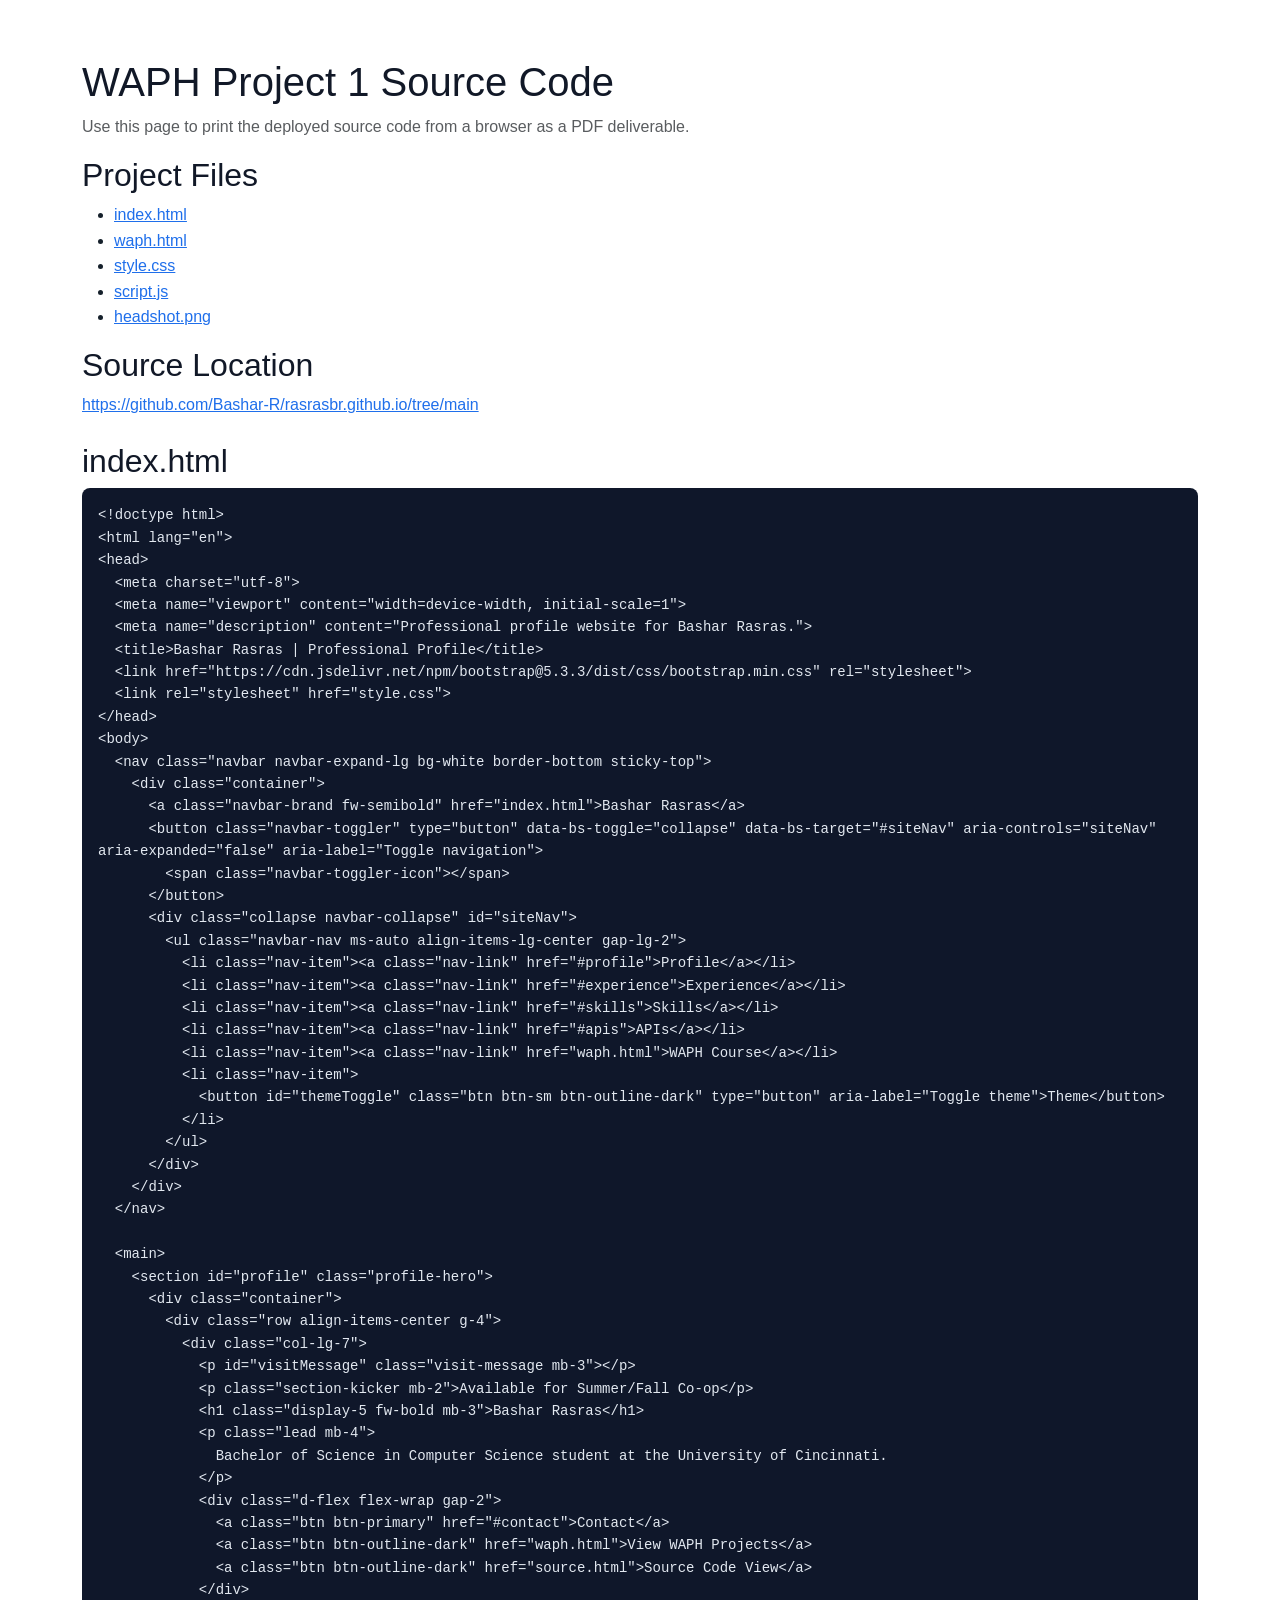
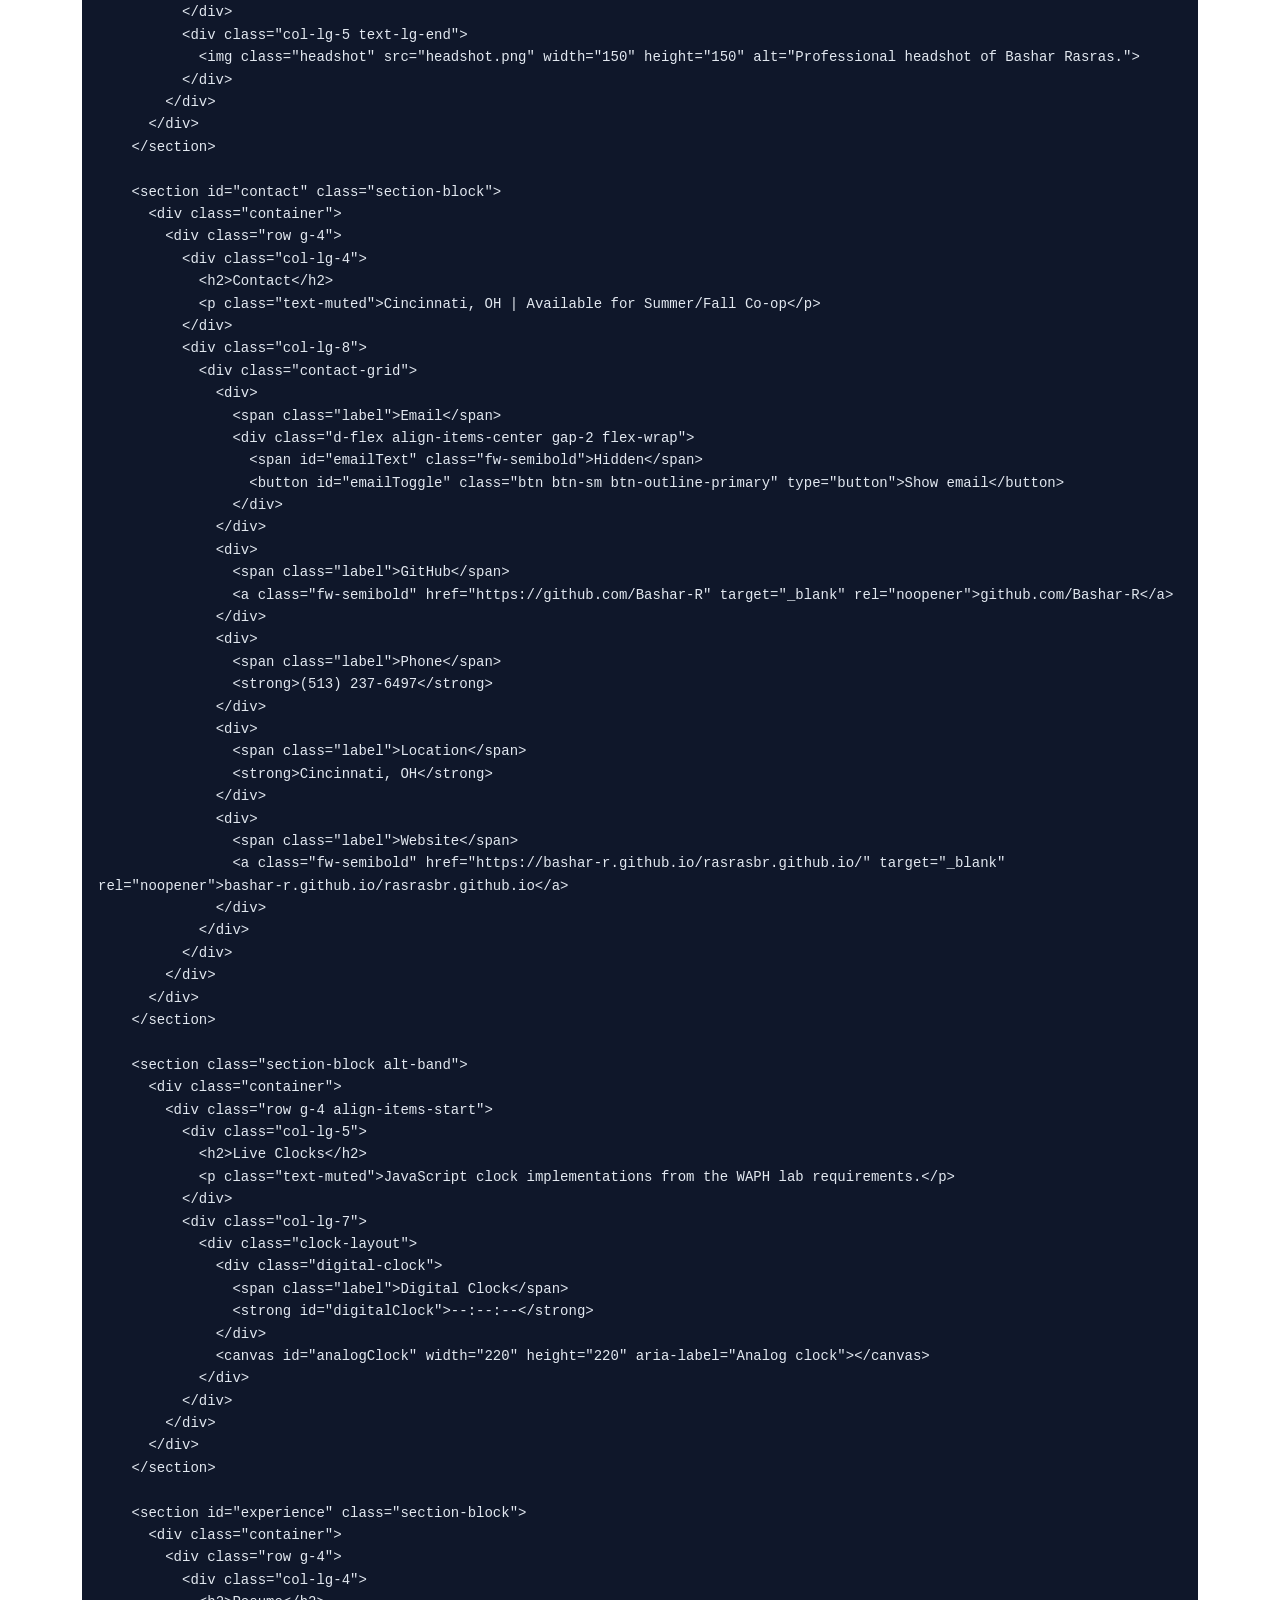
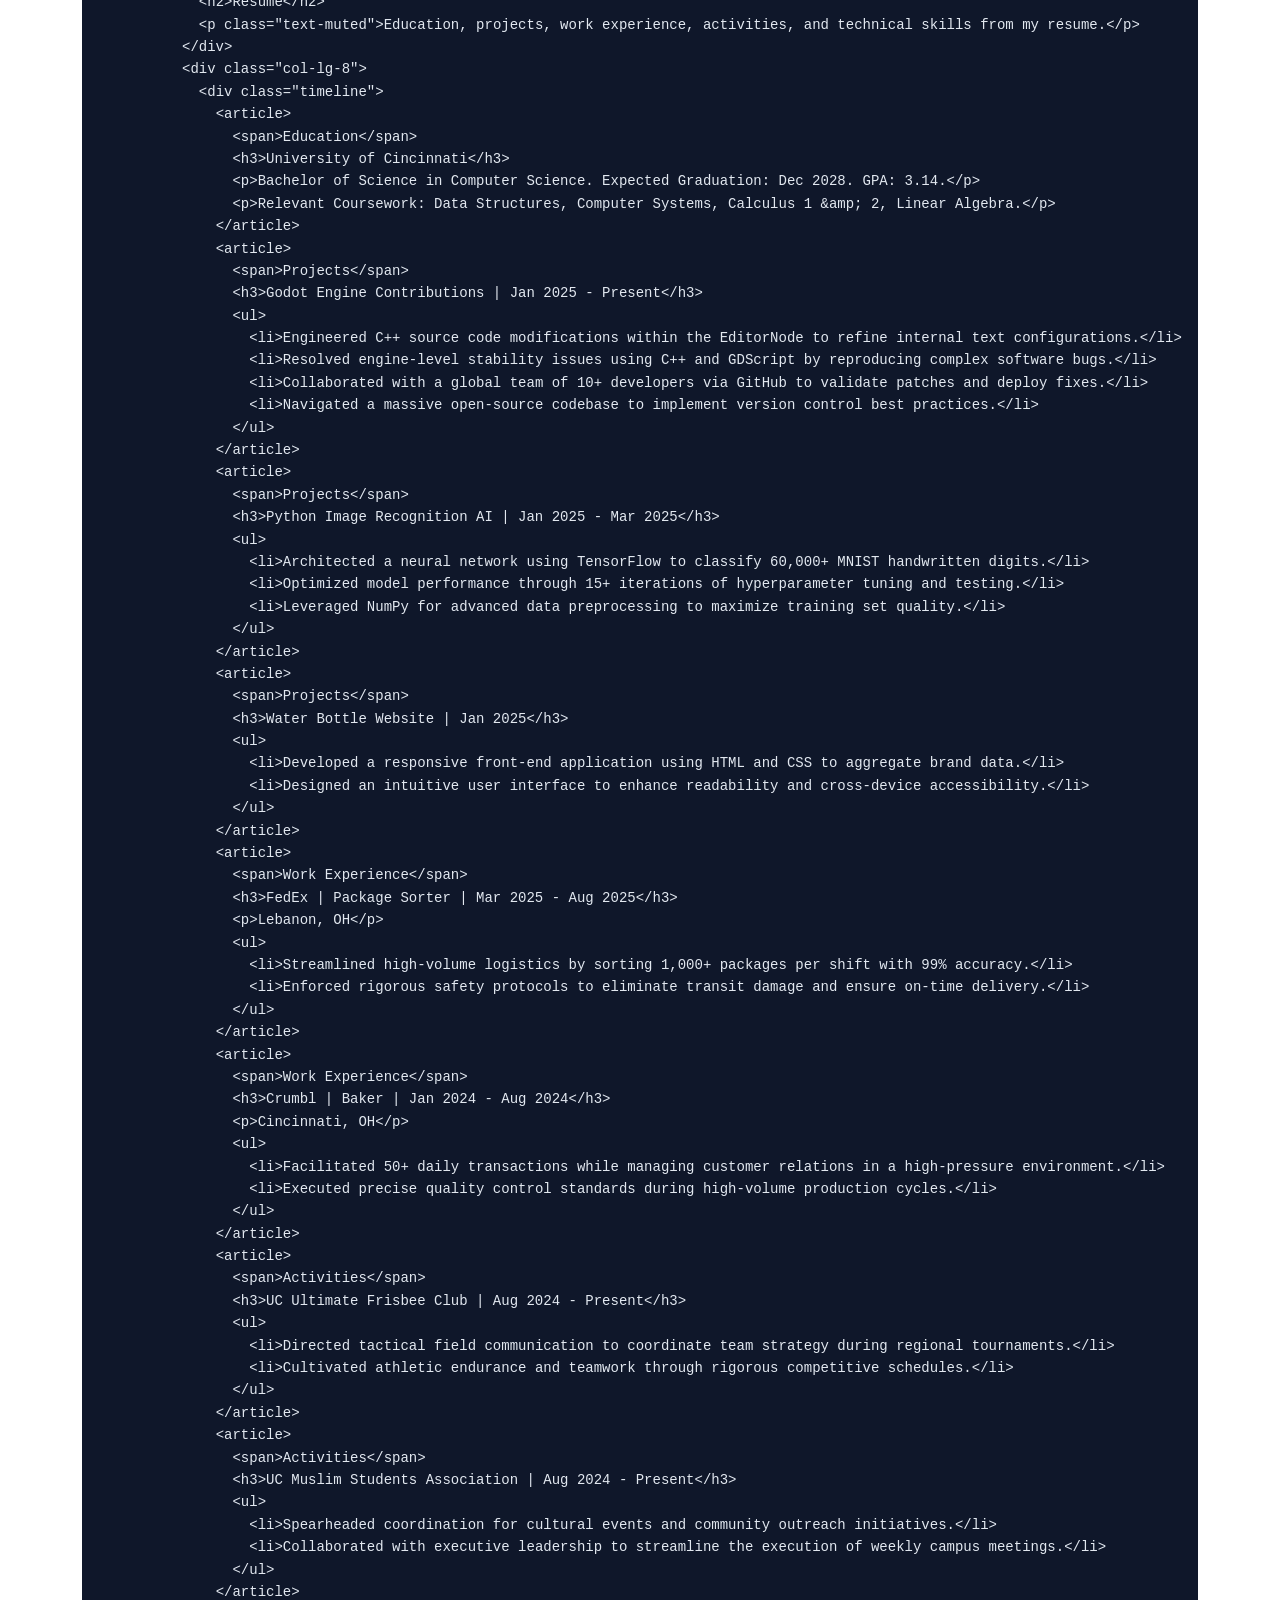
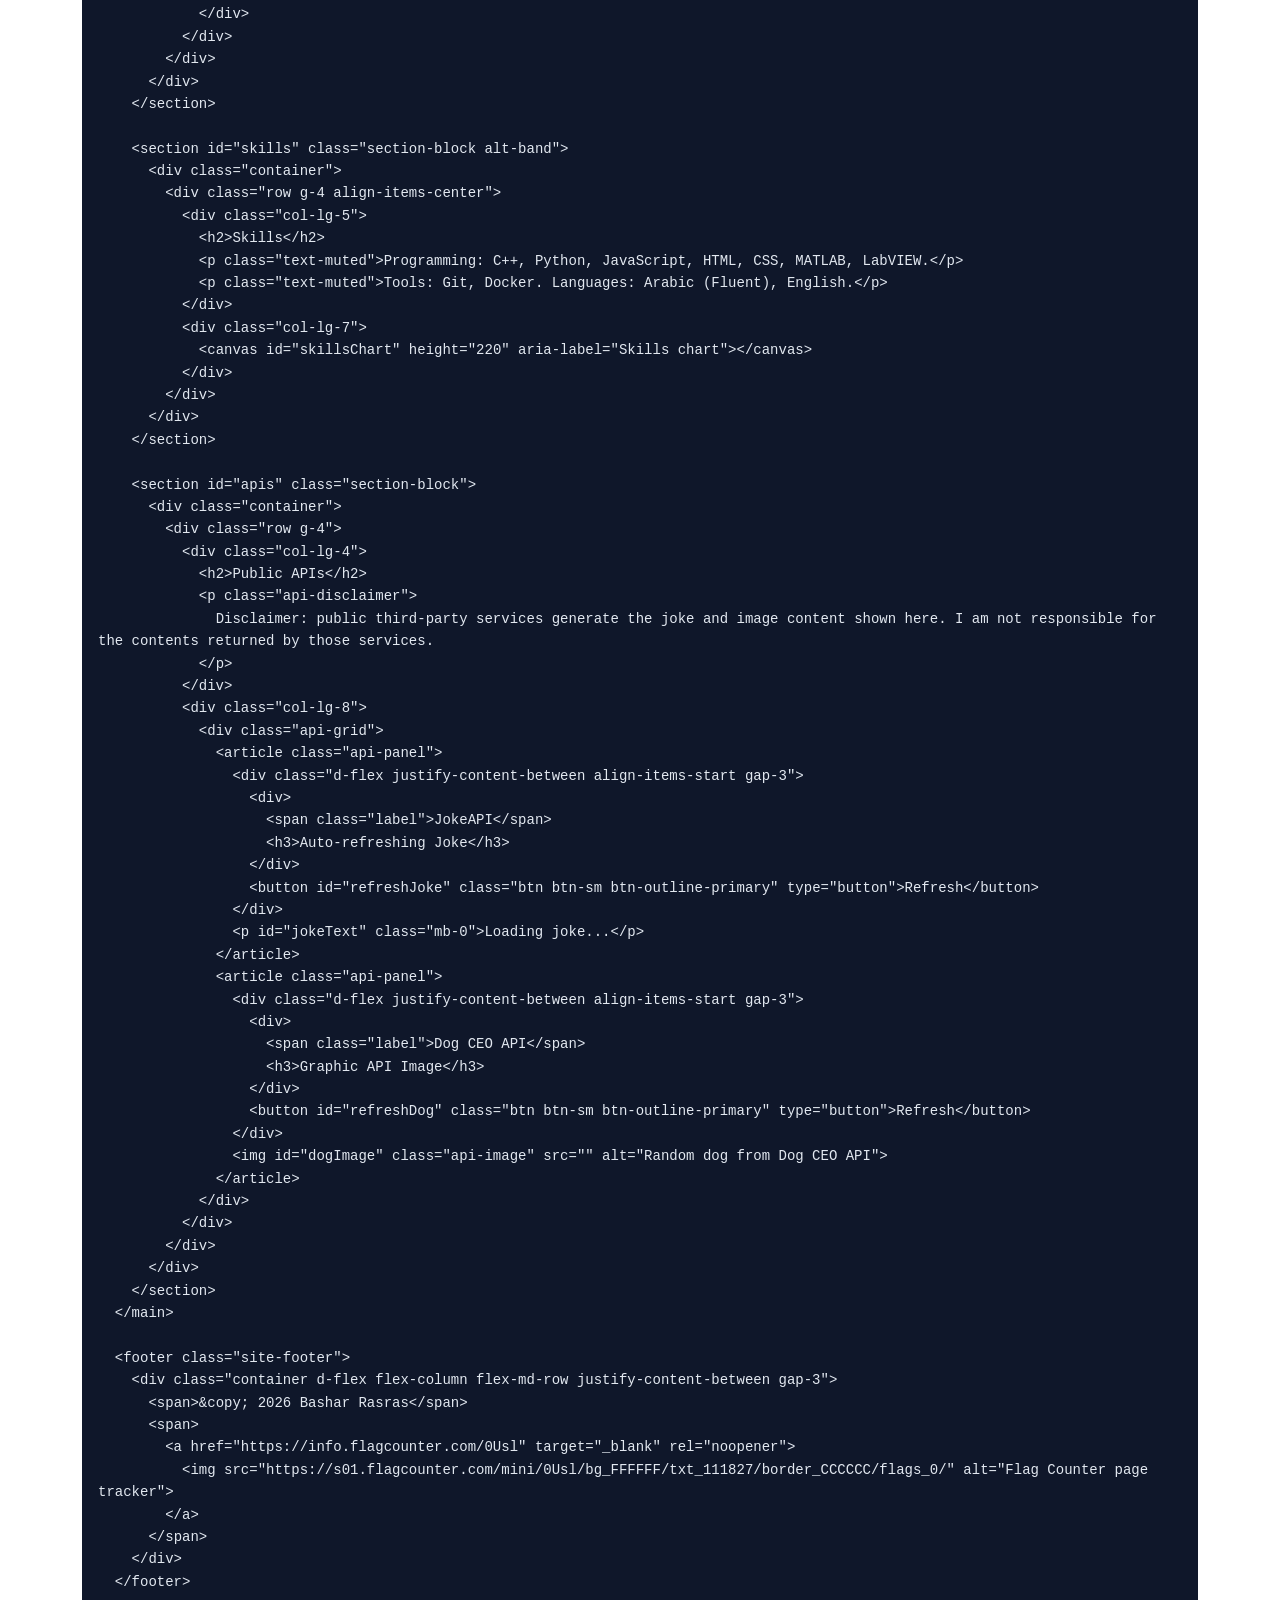
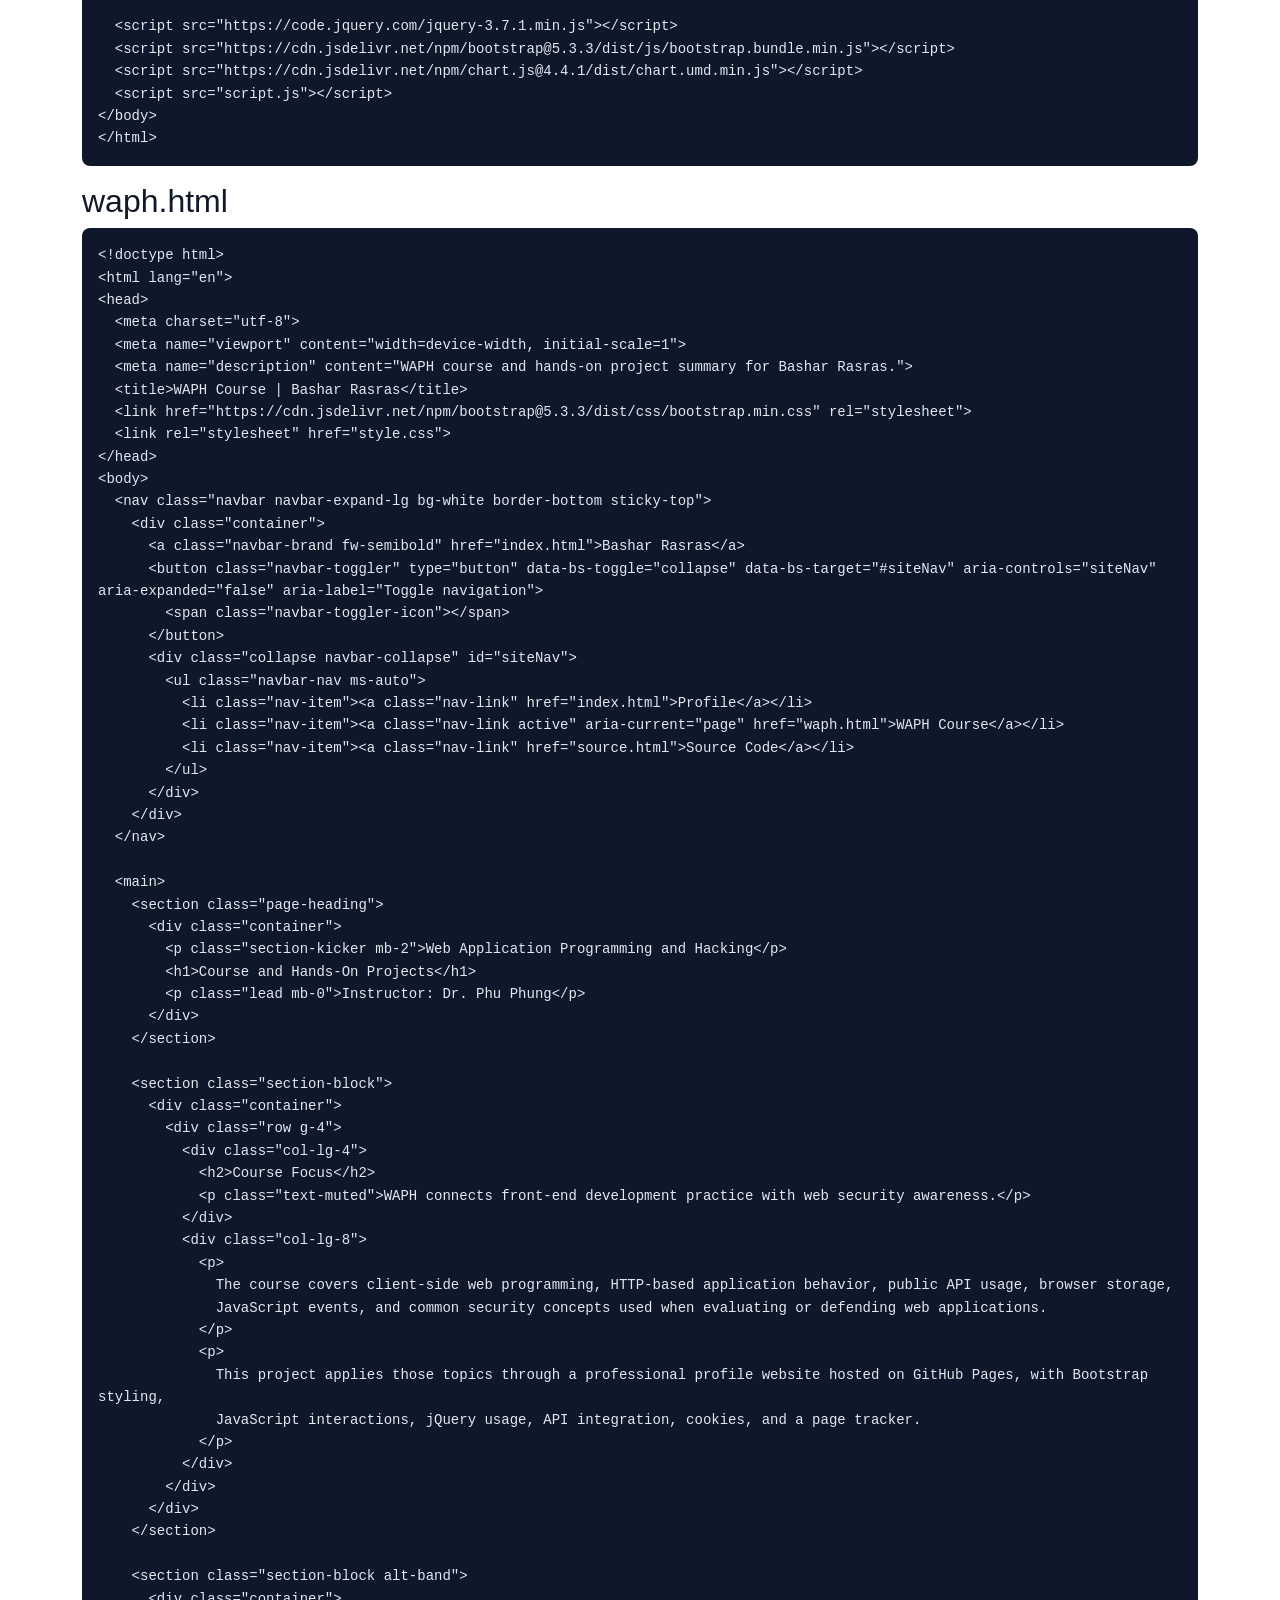
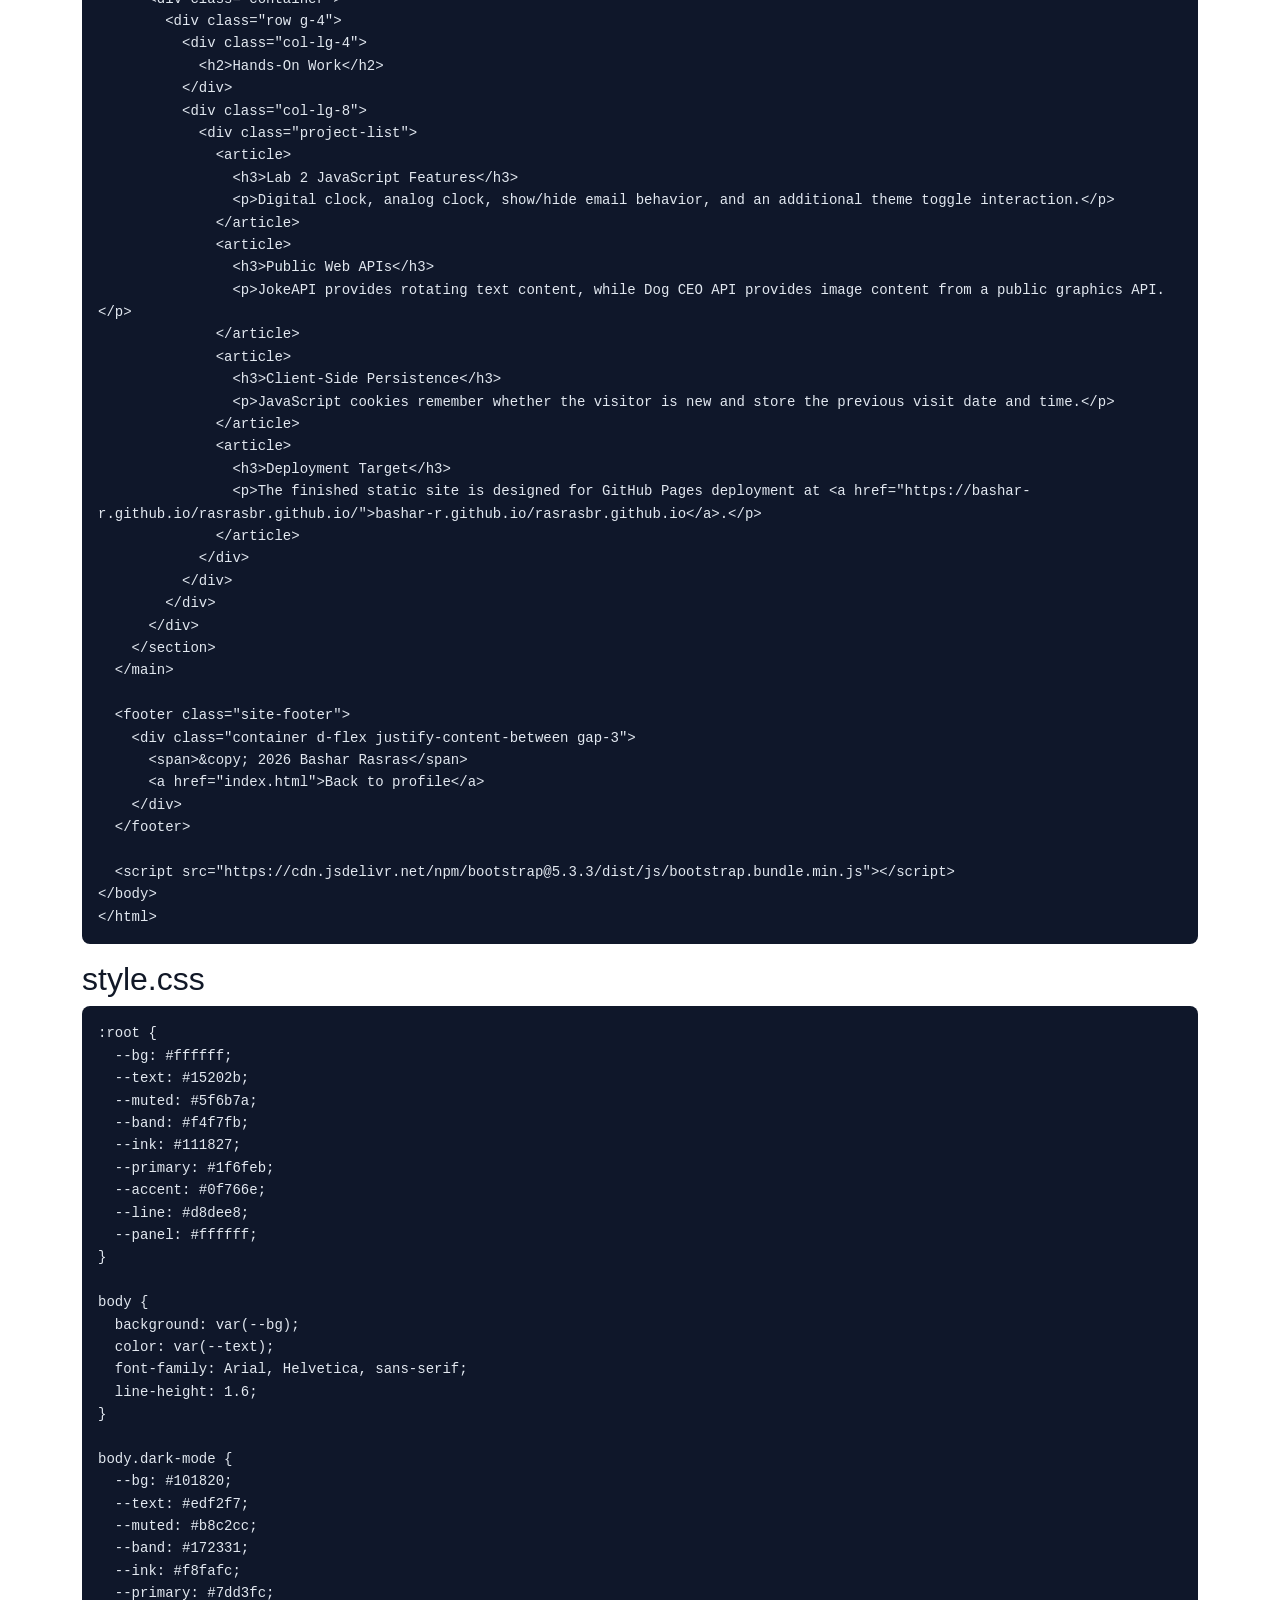
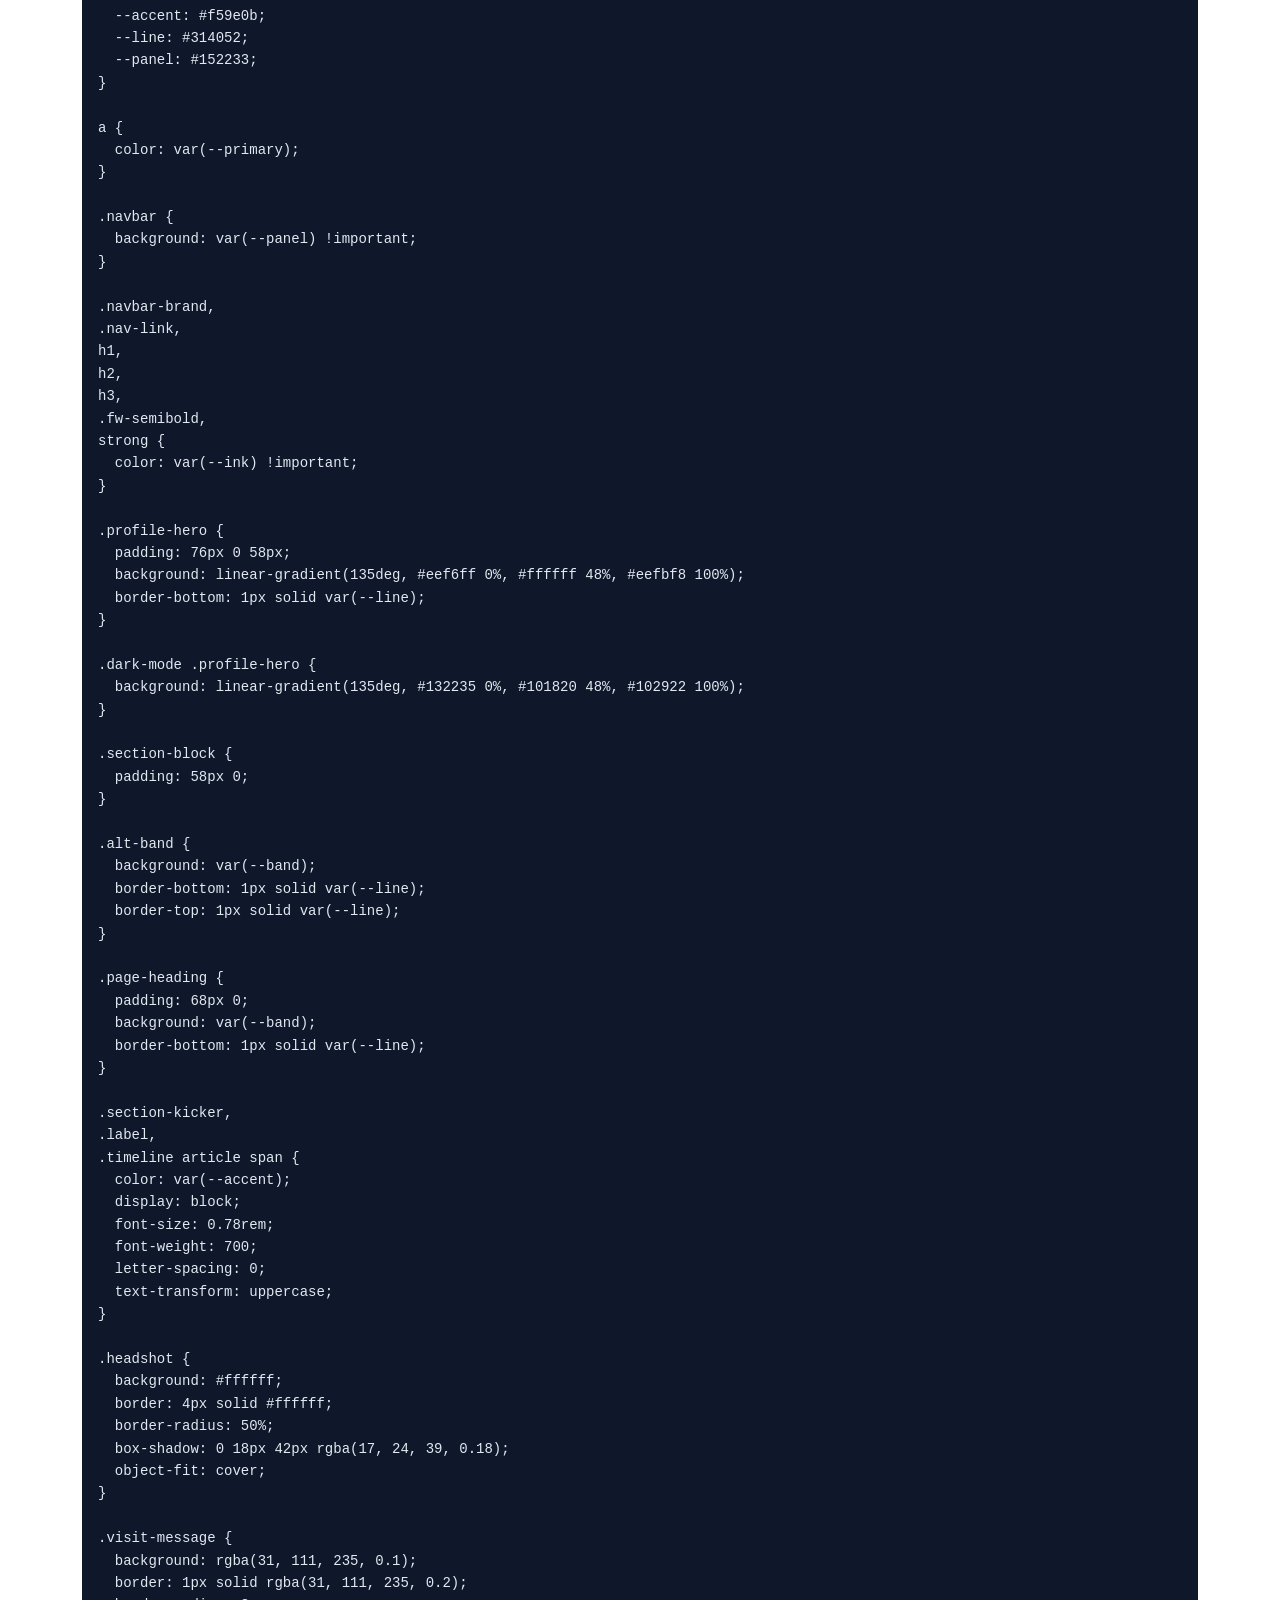
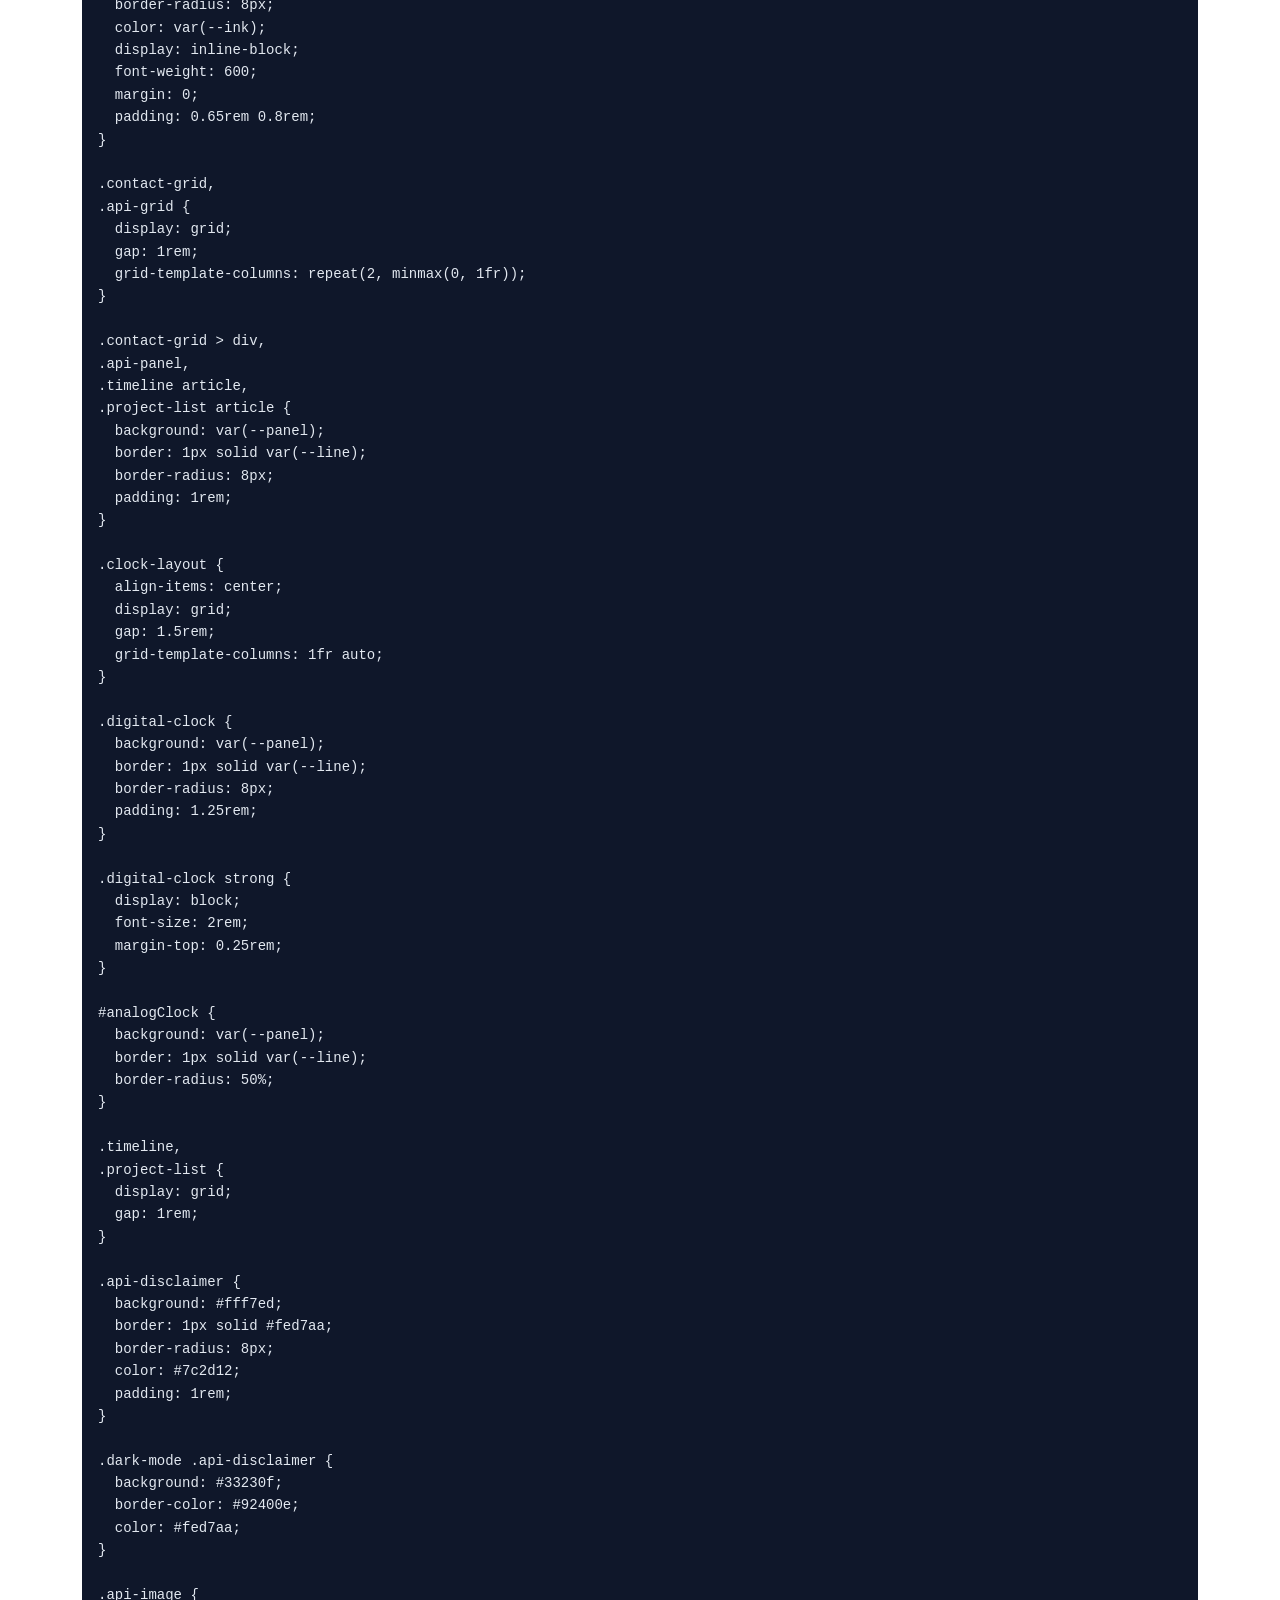
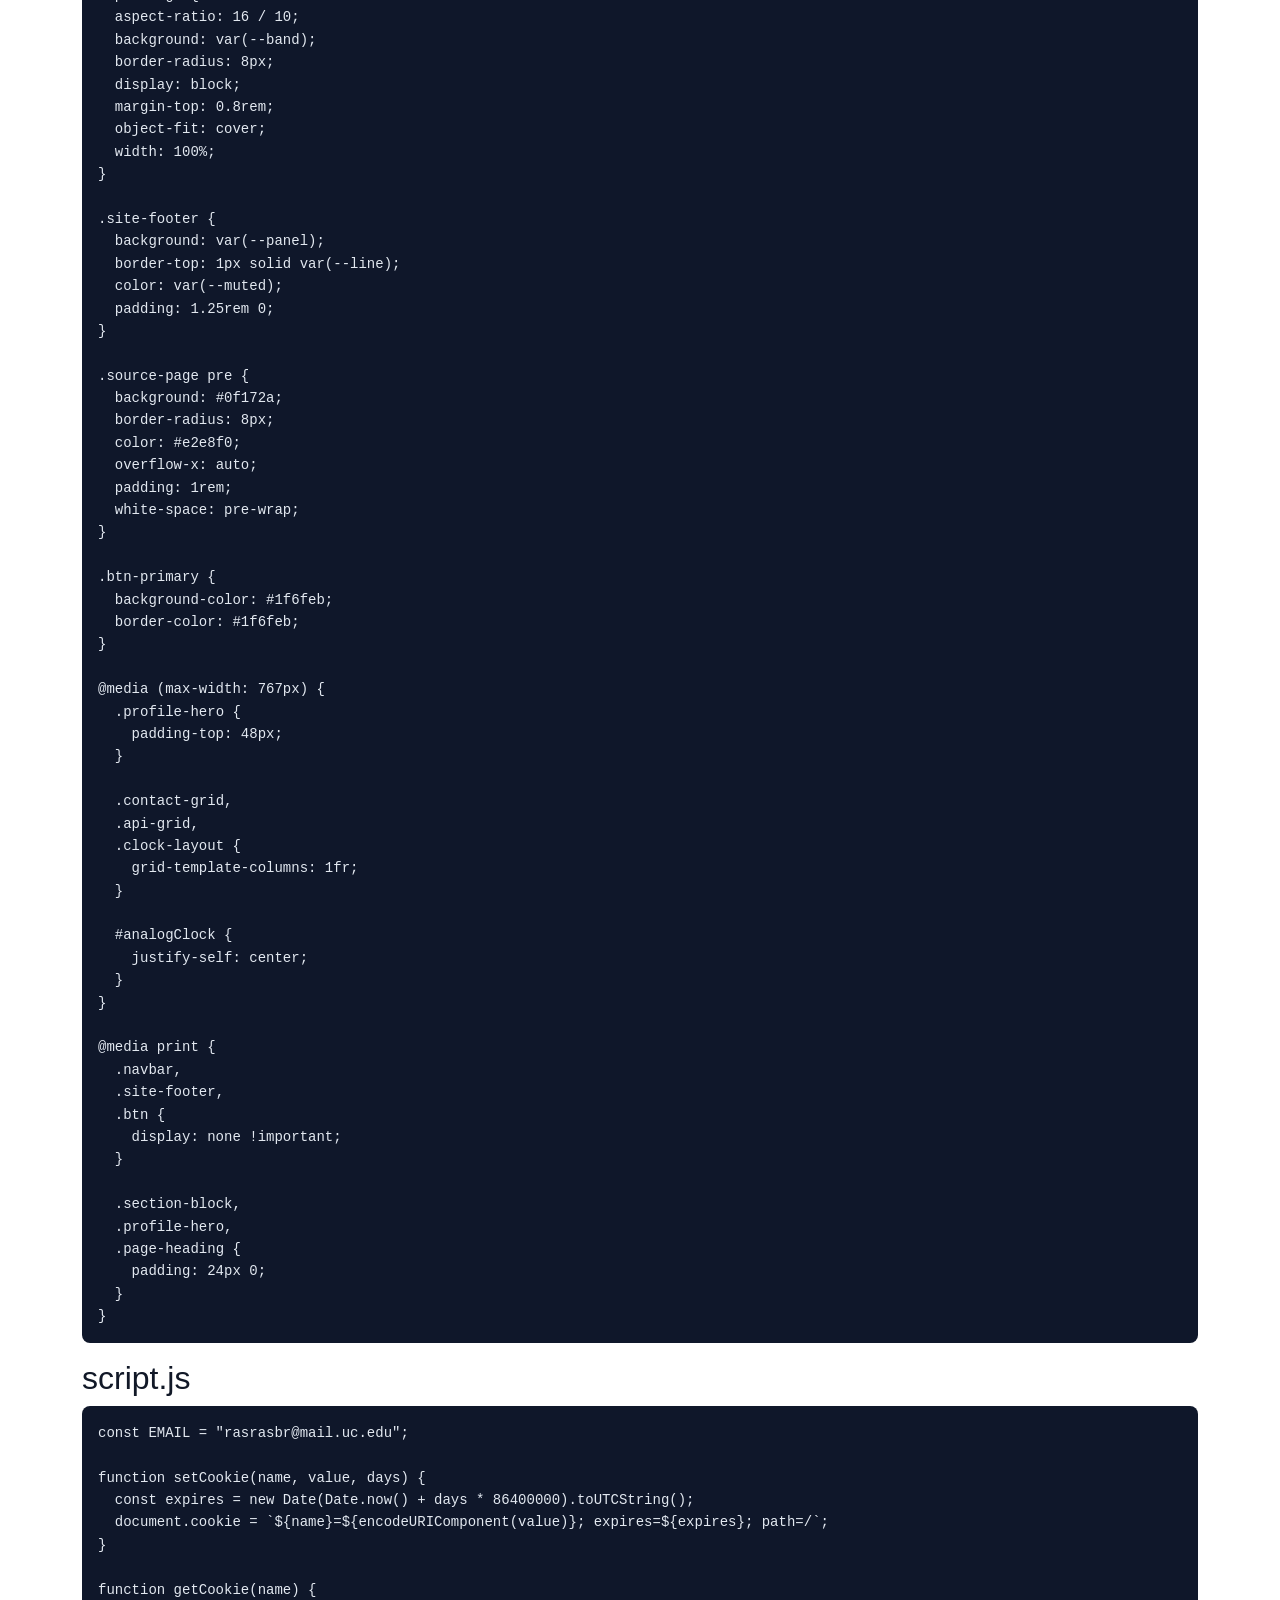
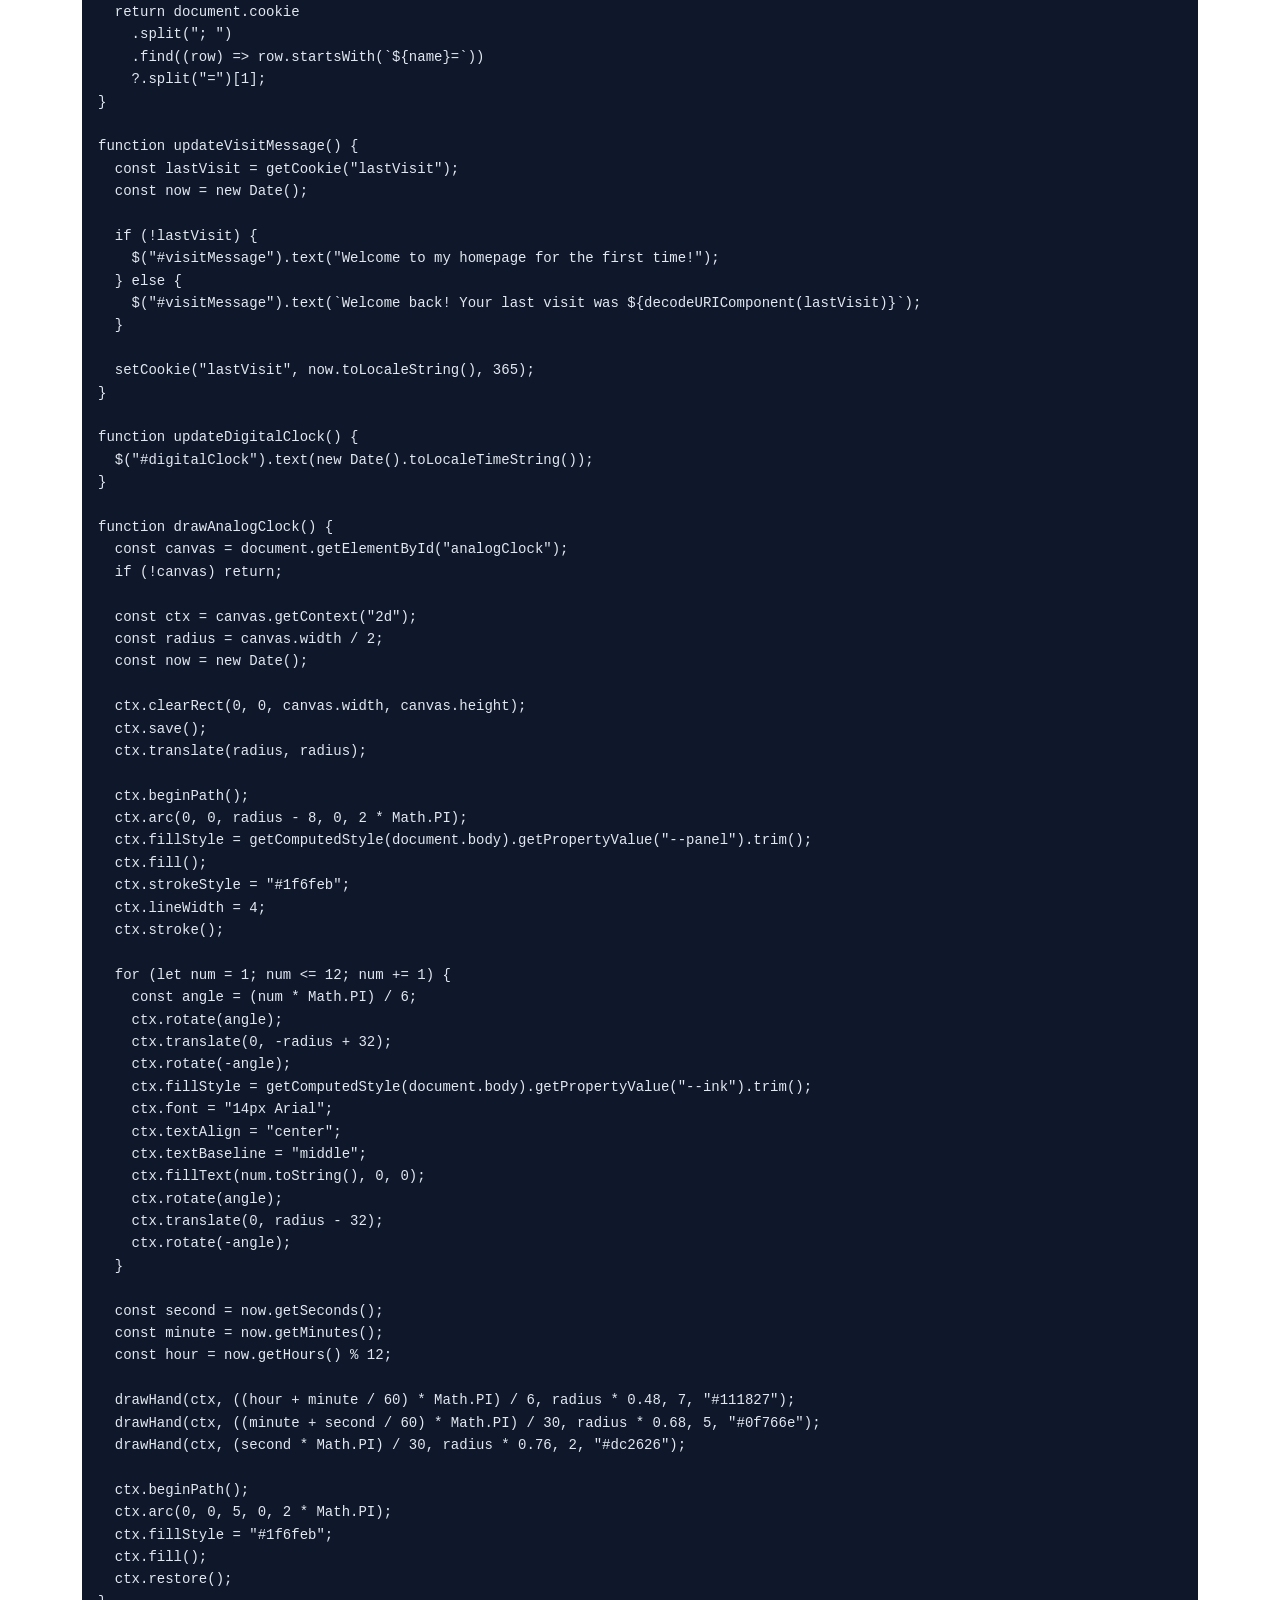
<file: source.html>
<!doctype html>
<html lang="en">
<head>
  <meta charset="utf-8">
  <meta name="viewport" content="width=device-width, initial-scale=1">
  <title>Source Code | Bashar Rasras WAPH Project 1</title>
  <link href="https://cdn.jsdelivr.net/npm/bootstrap@5.3.3/dist/css/bootstrap.min.css" rel="stylesheet">
  <link rel="stylesheet" href="style.css">
</head>
<body class="source-page">
  <main class="section-block">
    <div class="container">
      <h1>WAPH Project 1 Source Code</h1>
      <p class="text-muted">Use this page to print the deployed source code from a browser as a PDF deliverable.</p>

      <h2>Project Files</h2>
      <ul>
        <li><a href="index.html">index.html</a></li>
        <li><a href="waph.html">waph.html</a></li>
        <li><a href="style.css">style.css</a></li>
        <li><a href="script.js">script.js</a></li>
        <li><a href="headshot.png">headshot.png</a></li>
      </ul>

      <h2>Source Location</h2>
      <p><a href="https://github.com/Bashar-R/rasrasbr.github.io/tree/main">https://github.com/Bashar-R/rasrasbr.github.io/tree/main</a></p>

      <div id="sourceOutput" class="mt-4"></div>
    </div>
  </main>
  <script>
    const files = ["index.html", "waph.html", "style.css", "script.js", "source.html"];
    const output = document.getElementById("sourceOutput");

    function escapeHtml(text) {
      return text
        .replaceAll("&", "&amp;")
        .replaceAll("<", "&lt;")
        .replaceAll(">", "&gt;");
    }

    async function renderSources() {
      for (const file of files) {
        const section = document.createElement("section");
        section.innerHTML = `<h2>${file}</h2><pre><code>Loading...</code></pre>`;
        output.appendChild(section);

        try {
          const response = await fetch(file);
          const text = await response.text();
          section.querySelector("code").innerHTML = escapeHtml(text);
        } catch (error) {
          section.querySelector("code").textContent = `Unable to load ${file}. Open this page through a web server or GitHub Pages before printing.`;
        }
      }
    }

    renderSources();
  </script>
</body>
</html>
</file>
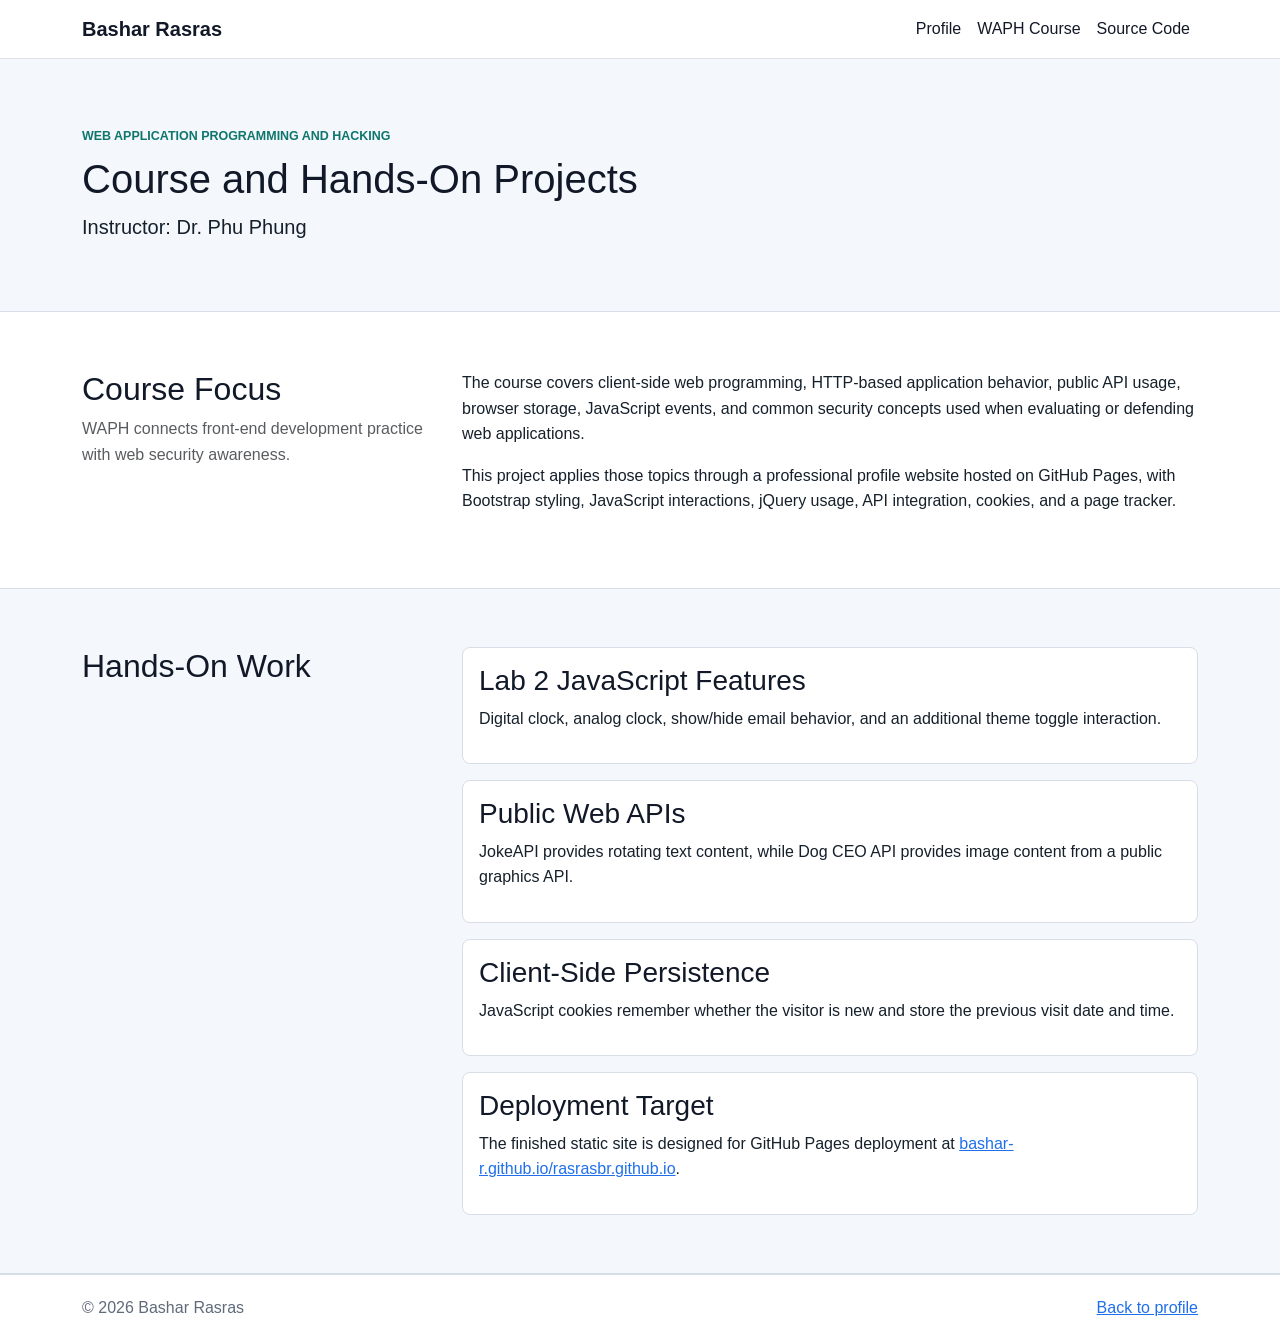
<file: waph.html>
<!doctype html>
<html lang="en">
<head>
  <meta charset="utf-8">
  <meta name="viewport" content="width=device-width, initial-scale=1">
  <meta name="description" content="WAPH course and hands-on project summary for Bashar Rasras.">
  <title>WAPH Course | Bashar Rasras</title>
  <link href="https://cdn.jsdelivr.net/npm/bootstrap@5.3.3/dist/css/bootstrap.min.css" rel="stylesheet">
  <link rel="stylesheet" href="style.css">
</head>
<body>
  <nav class="navbar navbar-expand-lg bg-white border-bottom sticky-top">
    <div class="container">
      <a class="navbar-brand fw-semibold" href="index.html">Bashar Rasras</a>
      <button class="navbar-toggler" type="button" data-bs-toggle="collapse" data-bs-target="#siteNav" aria-controls="siteNav" aria-expanded="false" aria-label="Toggle navigation">
        <span class="navbar-toggler-icon"></span>
      </button>
      <div class="collapse navbar-collapse" id="siteNav">
        <ul class="navbar-nav ms-auto">
          <li class="nav-item"><a class="nav-link" href="index.html">Profile</a></li>
          <li class="nav-item"><a class="nav-link active" aria-current="page" href="waph.html">WAPH Course</a></li>
          <li class="nav-item"><a class="nav-link" href="source.html">Source Code</a></li>
        </ul>
      </div>
    </div>
  </nav>

  <main>
    <section class="page-heading">
      <div class="container">
        <p class="section-kicker mb-2">Web Application Programming and Hacking</p>
        <h1>Course and Hands-On Projects</h1>
        <p class="lead mb-0">Instructor: Dr. Phu Phung</p>
      </div>
    </section>

    <section class="section-block">
      <div class="container">
        <div class="row g-4">
          <div class="col-lg-4">
            <h2>Course Focus</h2>
            <p class="text-muted">WAPH connects front-end development practice with web security awareness.</p>
          </div>
          <div class="col-lg-8">
            <p>
              The course covers client-side web programming, HTTP-based application behavior, public API usage, browser storage,
              JavaScript events, and common security concepts used when evaluating or defending web applications.
            </p>
            <p>
              This project applies those topics through a professional profile website hosted on GitHub Pages, with Bootstrap styling,
              JavaScript interactions, jQuery usage, API integration, cookies, and a page tracker.
            </p>
          </div>
        </div>
      </div>
    </section>

    <section class="section-block alt-band">
      <div class="container">
        <div class="row g-4">
          <div class="col-lg-4">
            <h2>Hands-On Work</h2>
          </div>
          <div class="col-lg-8">
            <div class="project-list">
              <article>
                <h3>Lab 2 JavaScript Features</h3>
                <p>Digital clock, analog clock, show/hide email behavior, and an additional theme toggle interaction.</p>
              </article>
              <article>
                <h3>Public Web APIs</h3>
                <p>JokeAPI provides rotating text content, while Dog CEO API provides image content from a public graphics API.</p>
              </article>
              <article>
                <h3>Client-Side Persistence</h3>
                <p>JavaScript cookies remember whether the visitor is new and store the previous visit date and time.</p>
              </article>
              <article>
                <h3>Deployment Target</h3>
                <p>The finished static site is designed for GitHub Pages deployment at <a href="https://bashar-r.github.io/rasrasbr.github.io/">bashar-r.github.io/rasrasbr.github.io</a>.</p>
              </article>
            </div>
          </div>
        </div>
      </div>
    </section>
  </main>

  <footer class="site-footer">
    <div class="container d-flex justify-content-between gap-3">
      <span>&copy; 2026 Bashar Rasras</span>
      <a href="index.html">Back to profile</a>
    </div>
  </footer>

  <script src="https://cdn.jsdelivr.net/npm/bootstrap@5.3.3/dist/js/bootstrap.bundle.min.js"></script>
</body>
</html>
</file>
<file: style.css>
:root {
  --bg: #ffffff;
  --text: #15202b;
  --muted: #5f6b7a;
  --band: #f4f7fb;
  --ink: #111827;
  --primary: #1f6feb;
  --accent: #0f766e;
  --line: #d8dee8;
  --panel: #ffffff;
}

body {
  background: var(--bg);
  color: var(--text);
  font-family: Arial, Helvetica, sans-serif;
  line-height: 1.6;
}

body.dark-mode {
  --bg: #101820;
  --text: #edf2f7;
  --muted: #b8c2cc;
  --band: #172331;
  --ink: #f8fafc;
  --primary: #7dd3fc;
  --accent: #f59e0b;
  --line: #314052;
  --panel: #152233;
}

a {
  color: var(--primary);
}

.navbar {
  background: var(--panel) !important;
}

.navbar-brand,
.nav-link,
h1,
h2,
h3,
.fw-semibold,
strong {
  color: var(--ink) !important;
}

.profile-hero {
  padding: 76px 0 58px;
  background: linear-gradient(135deg, #eef6ff 0%, #ffffff 48%, #eefbf8 100%);
  border-bottom: 1px solid var(--line);
}

.dark-mode .profile-hero {
  background: linear-gradient(135deg, #132235 0%, #101820 48%, #102922 100%);
}

.section-block {
  padding: 58px 0;
}

.alt-band {
  background: var(--band);
  border-bottom: 1px solid var(--line);
  border-top: 1px solid var(--line);
}

.page-heading {
  padding: 68px 0;
  background: var(--band);
  border-bottom: 1px solid var(--line);
}

.section-kicker,
.label,
.timeline article span {
  color: var(--accent);
  display: block;
  font-size: 0.78rem;
  font-weight: 700;
  letter-spacing: 0;
  text-transform: uppercase;
}

.headshot {
  background: #ffffff;
  border: 4px solid #ffffff;
  border-radius: 50%;
  box-shadow: 0 18px 42px rgba(17, 24, 39, 0.18);
  object-fit: cover;
}

.visit-message {
  background: rgba(31, 111, 235, 0.1);
  border: 1px solid rgba(31, 111, 235, 0.2);
  border-radius: 8px;
  color: var(--ink);
  display: inline-block;
  font-weight: 600;
  margin: 0;
  padding: 0.65rem 0.8rem;
}

.contact-grid,
.api-grid {
  display: grid;
  gap: 1rem;
  grid-template-columns: repeat(2, minmax(0, 1fr));
}

.contact-grid > div,
.api-panel,
.timeline article,
.project-list article {
  background: var(--panel);
  border: 1px solid var(--line);
  border-radius: 8px;
  padding: 1rem;
}

.clock-layout {
  align-items: center;
  display: grid;
  gap: 1.5rem;
  grid-template-columns: 1fr auto;
}

.digital-clock {
  background: var(--panel);
  border: 1px solid var(--line);
  border-radius: 8px;
  padding: 1.25rem;
}

.digital-clock strong {
  display: block;
  font-size: 2rem;
  margin-top: 0.25rem;
}

#analogClock {
  background: var(--panel);
  border: 1px solid var(--line);
  border-radius: 50%;
}

.timeline,
.project-list {
  display: grid;
  gap: 1rem;
}

.api-disclaimer {
  background: #fff7ed;
  border: 1px solid #fed7aa;
  border-radius: 8px;
  color: #7c2d12;
  padding: 1rem;
}

.dark-mode .api-disclaimer {
  background: #33230f;
  border-color: #92400e;
  color: #fed7aa;
}

.api-image {
  aspect-ratio: 16 / 10;
  background: var(--band);
  border-radius: 8px;
  display: block;
  margin-top: 0.8rem;
  object-fit: cover;
  width: 100%;
}

.site-footer {
  background: var(--panel);
  border-top: 1px solid var(--line);
  color: var(--muted);
  padding: 1.25rem 0;
}

.source-page pre {
  background: #0f172a;
  border-radius: 8px;
  color: #e2e8f0;
  overflow-x: auto;
  padding: 1rem;
  white-space: pre-wrap;
}

.btn-primary {
  background-color: #1f6feb;
  border-color: #1f6feb;
}

@media (max-width: 767px) {
  .profile-hero {
    padding-top: 48px;
  }

  .contact-grid,
  .api-grid,
  .clock-layout {
    grid-template-columns: 1fr;
  }

  #analogClock {
    justify-self: center;
  }
}

@media print {
  .navbar,
  .site-footer,
  .btn {
    display: none !important;
  }

  .section-block,
  .profile-hero,
  .page-heading {
    padding: 24px 0;
  }
}
</file>
